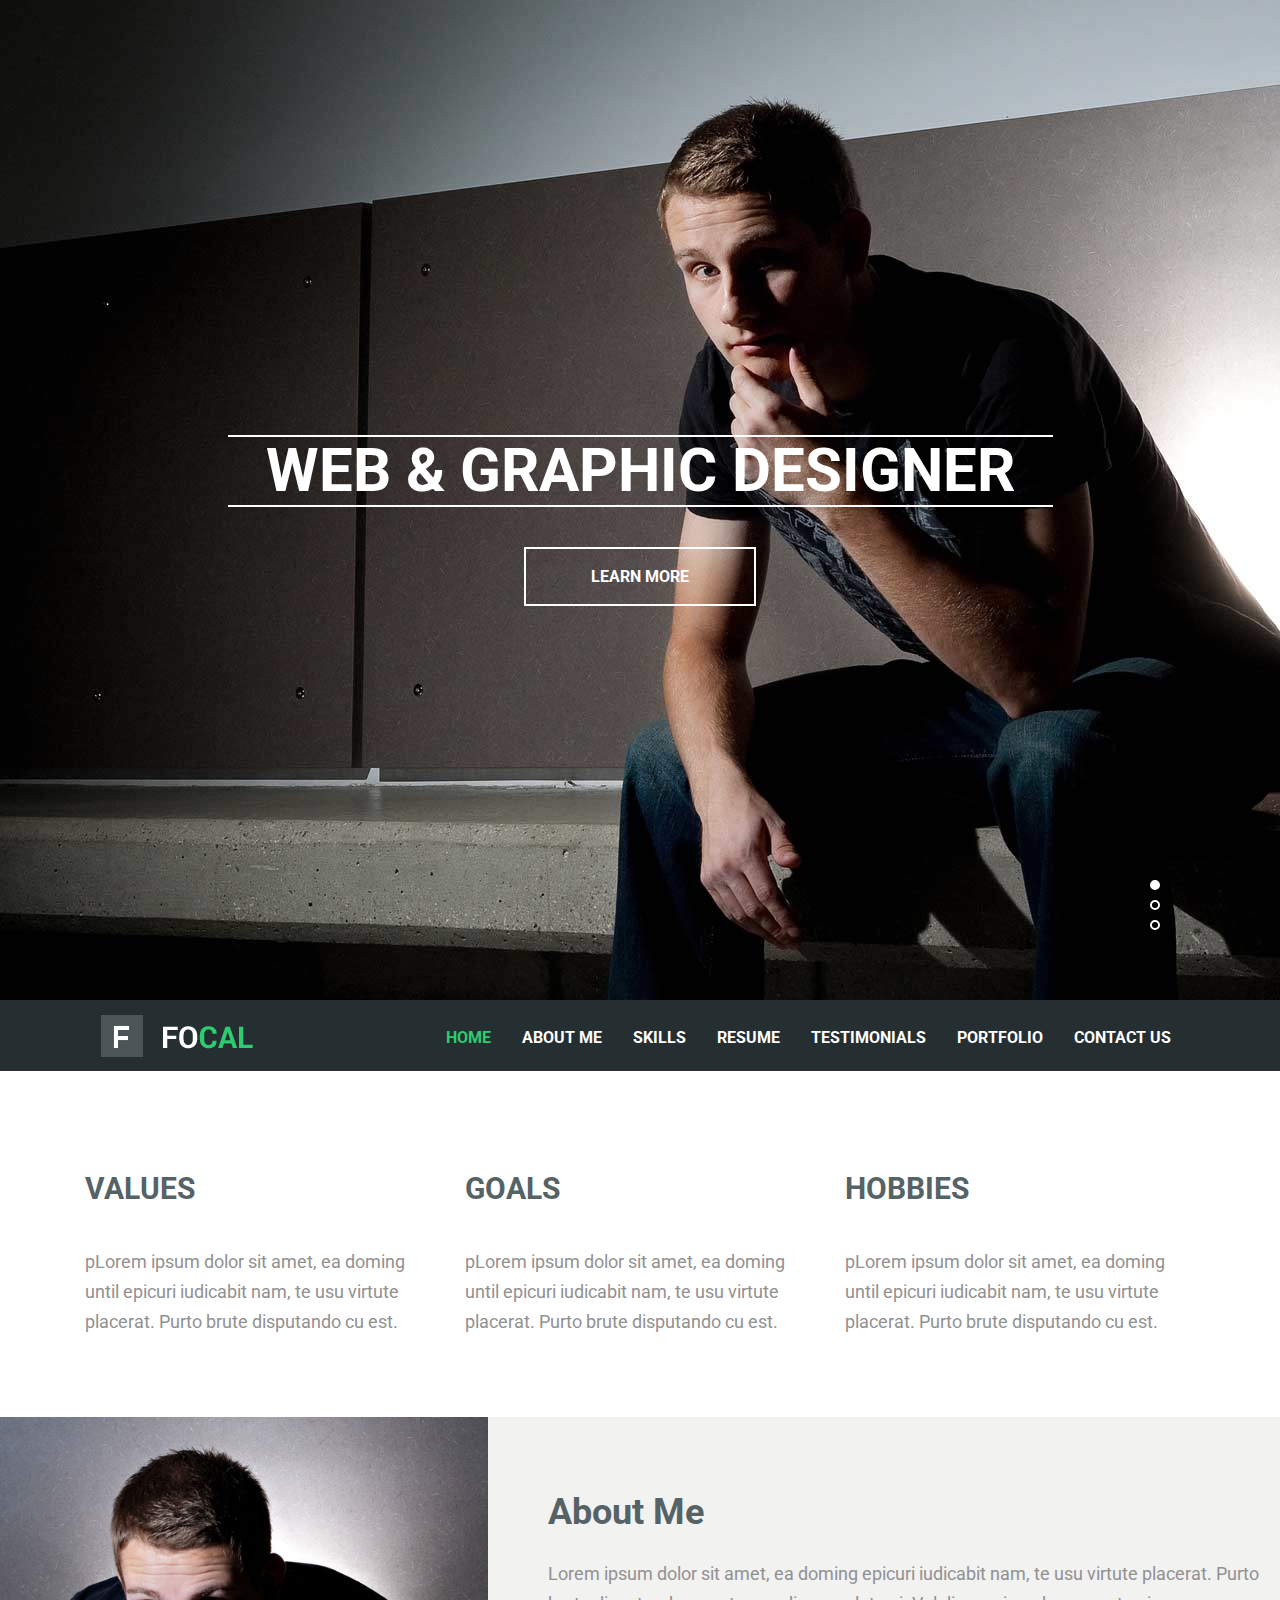
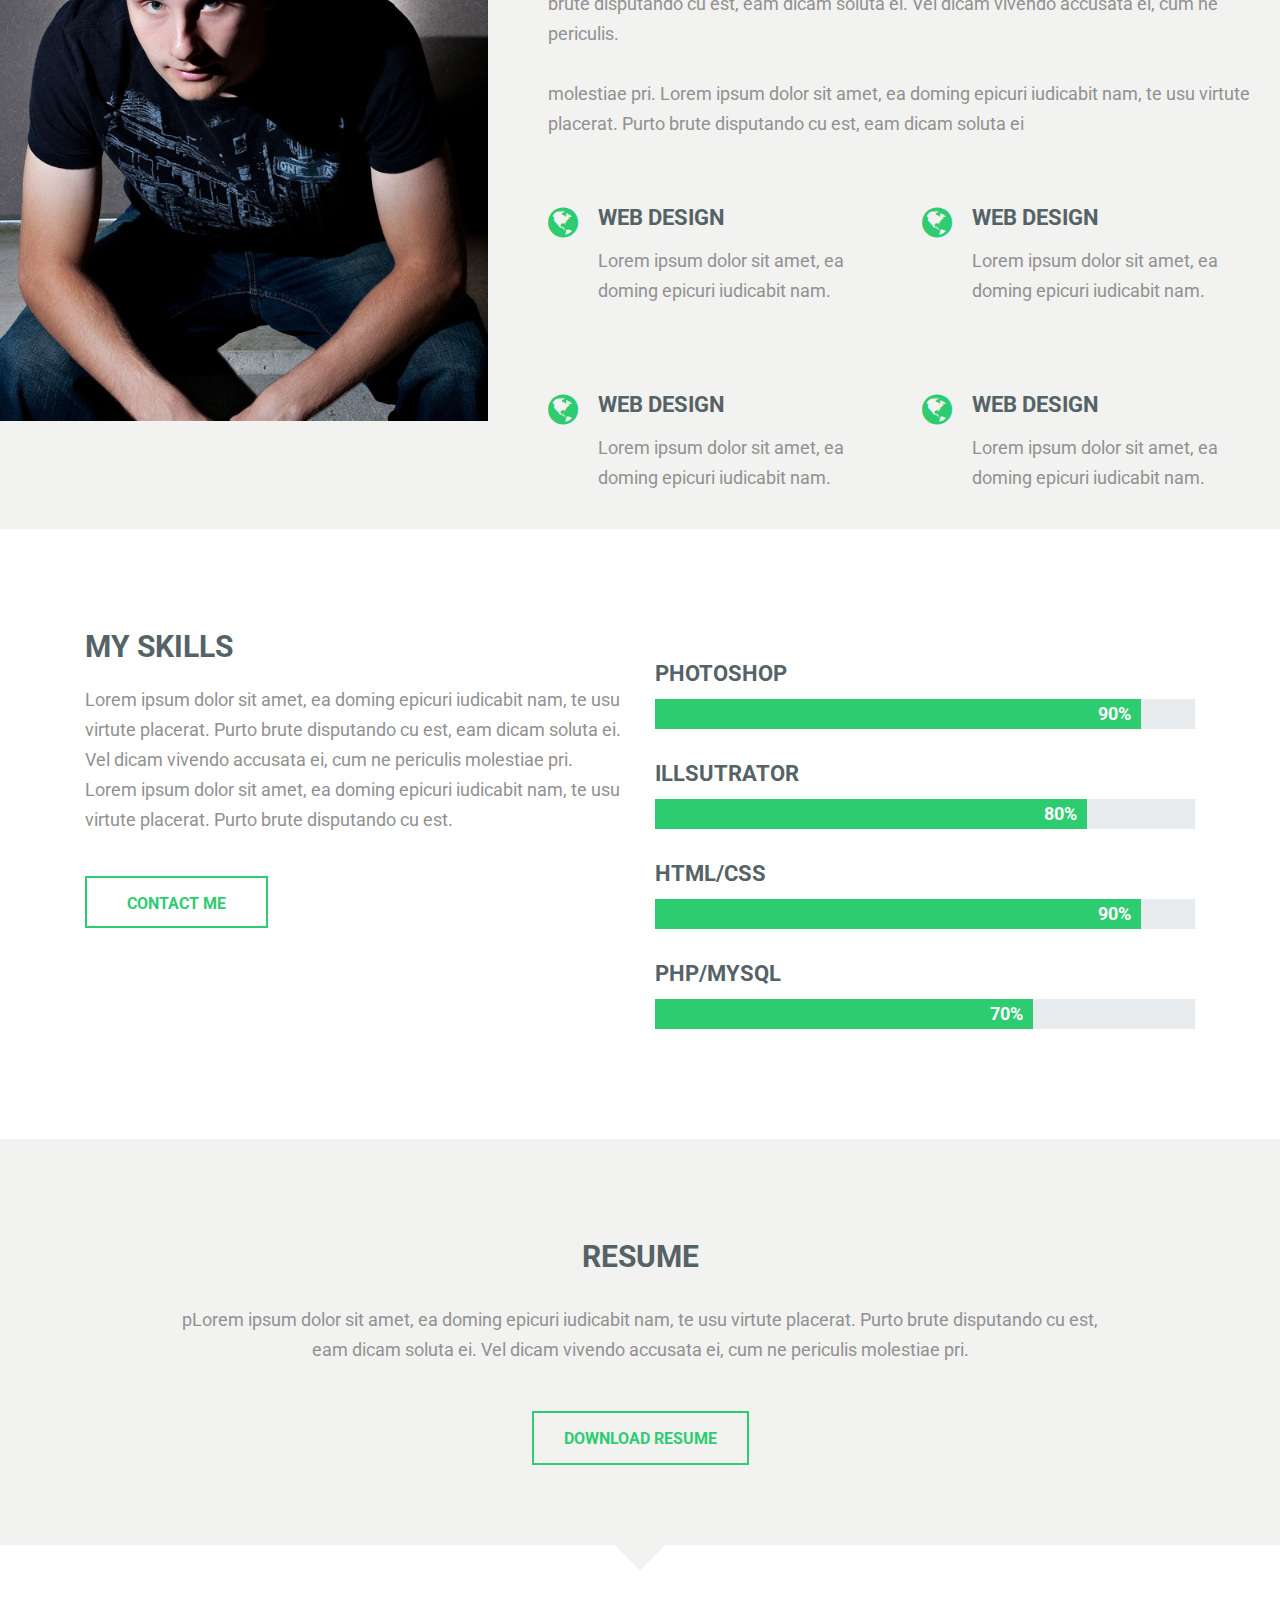
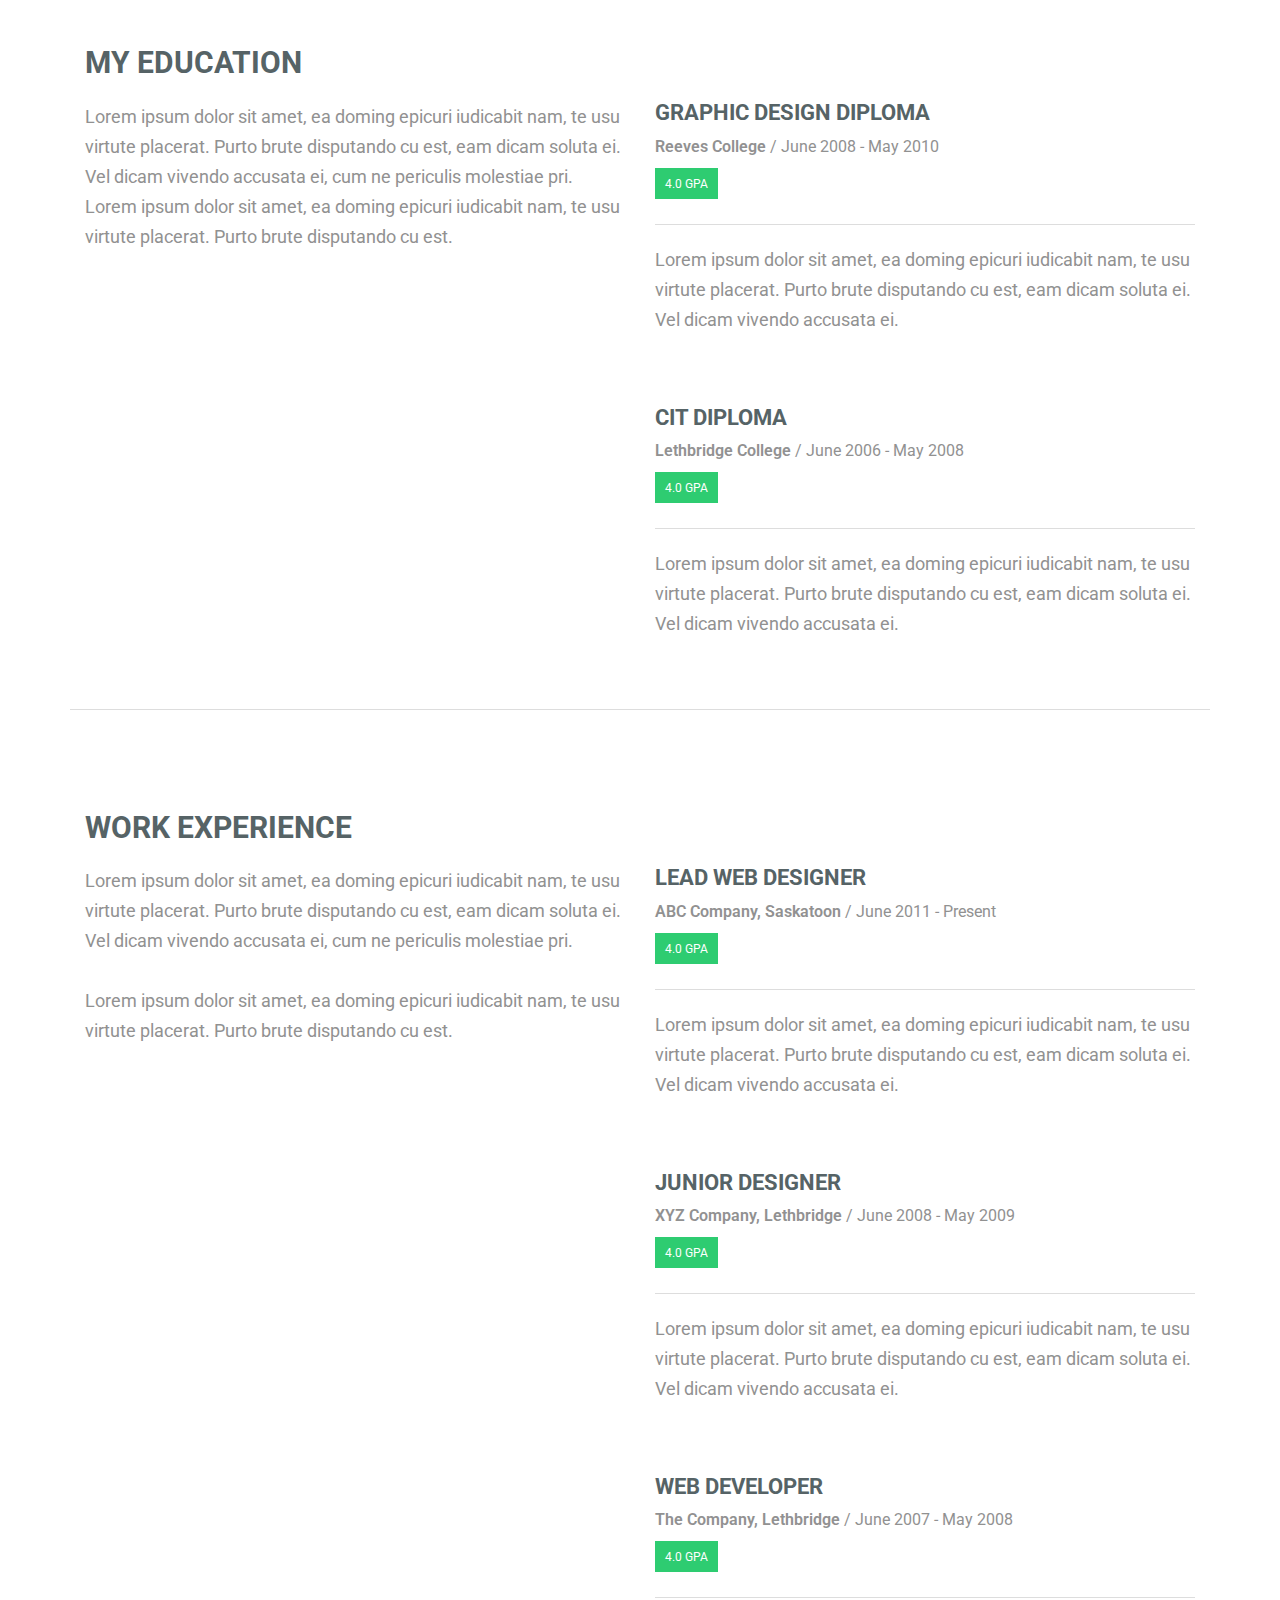
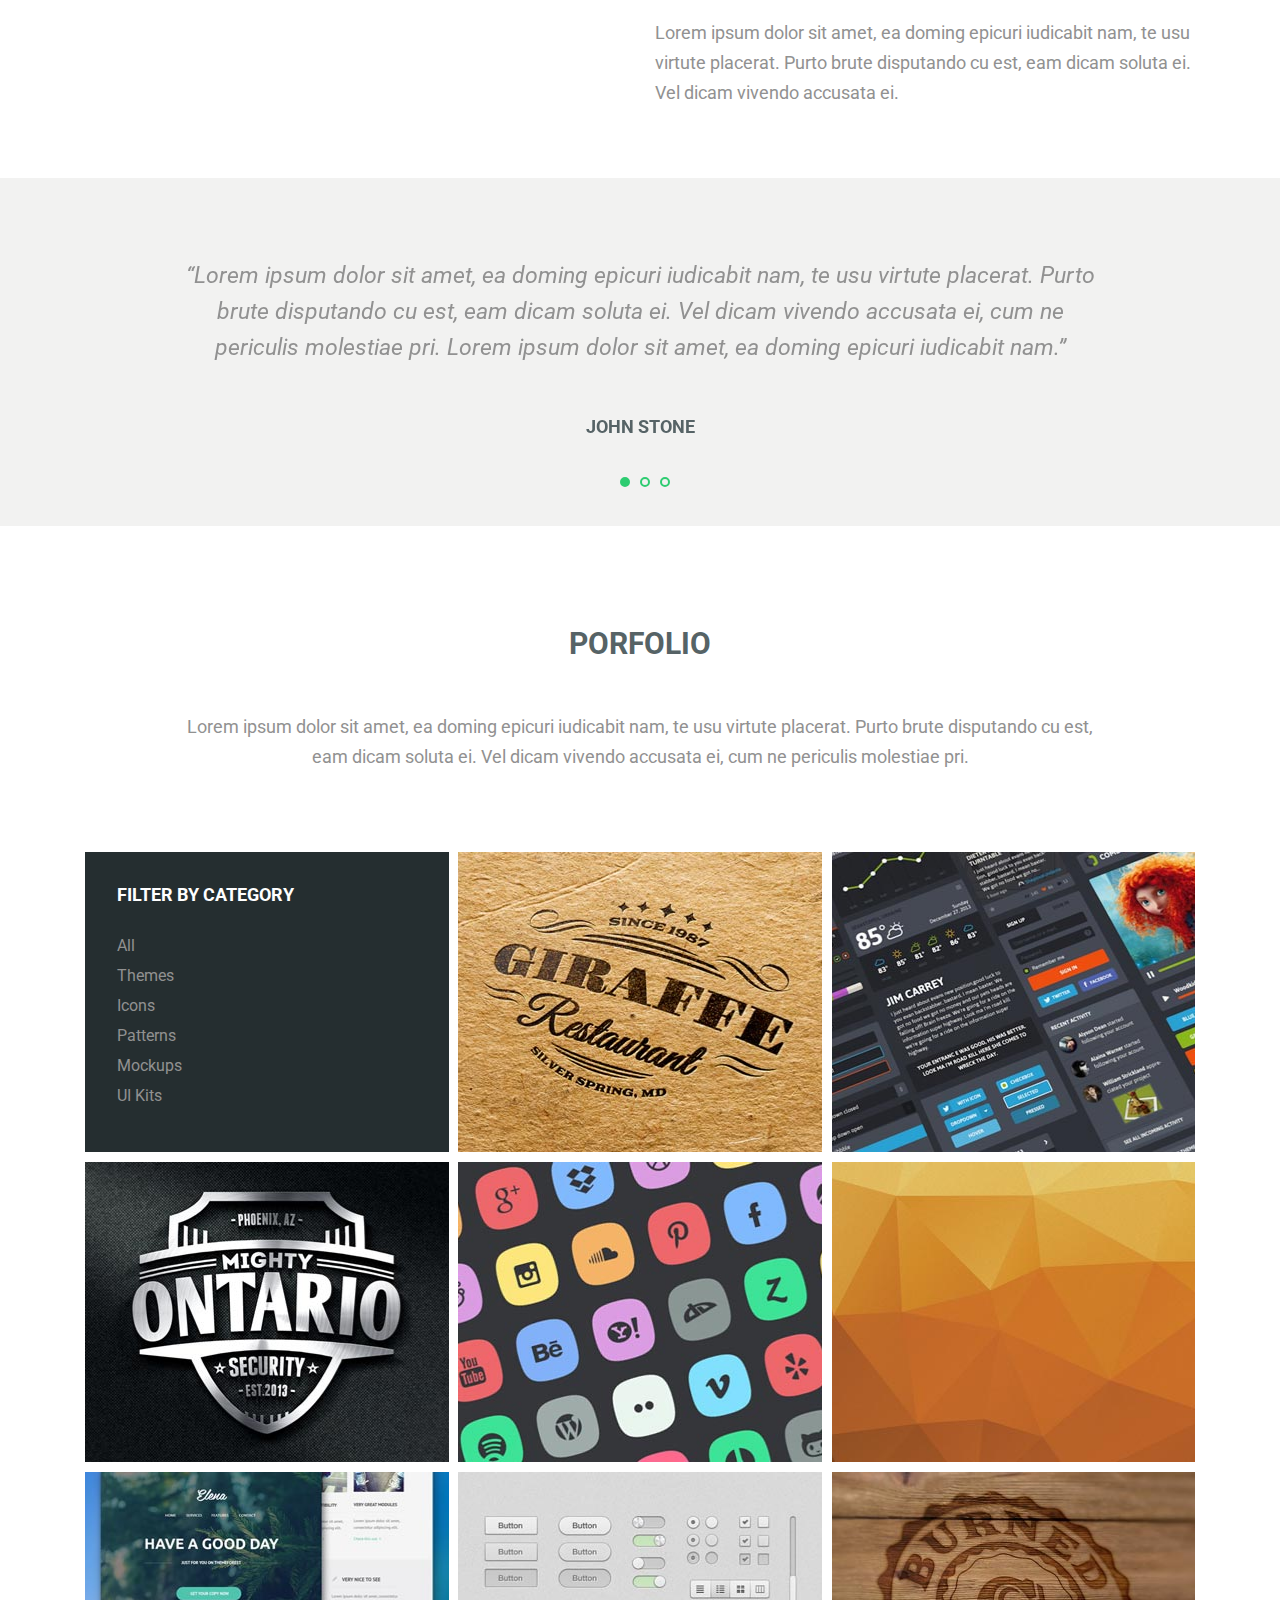
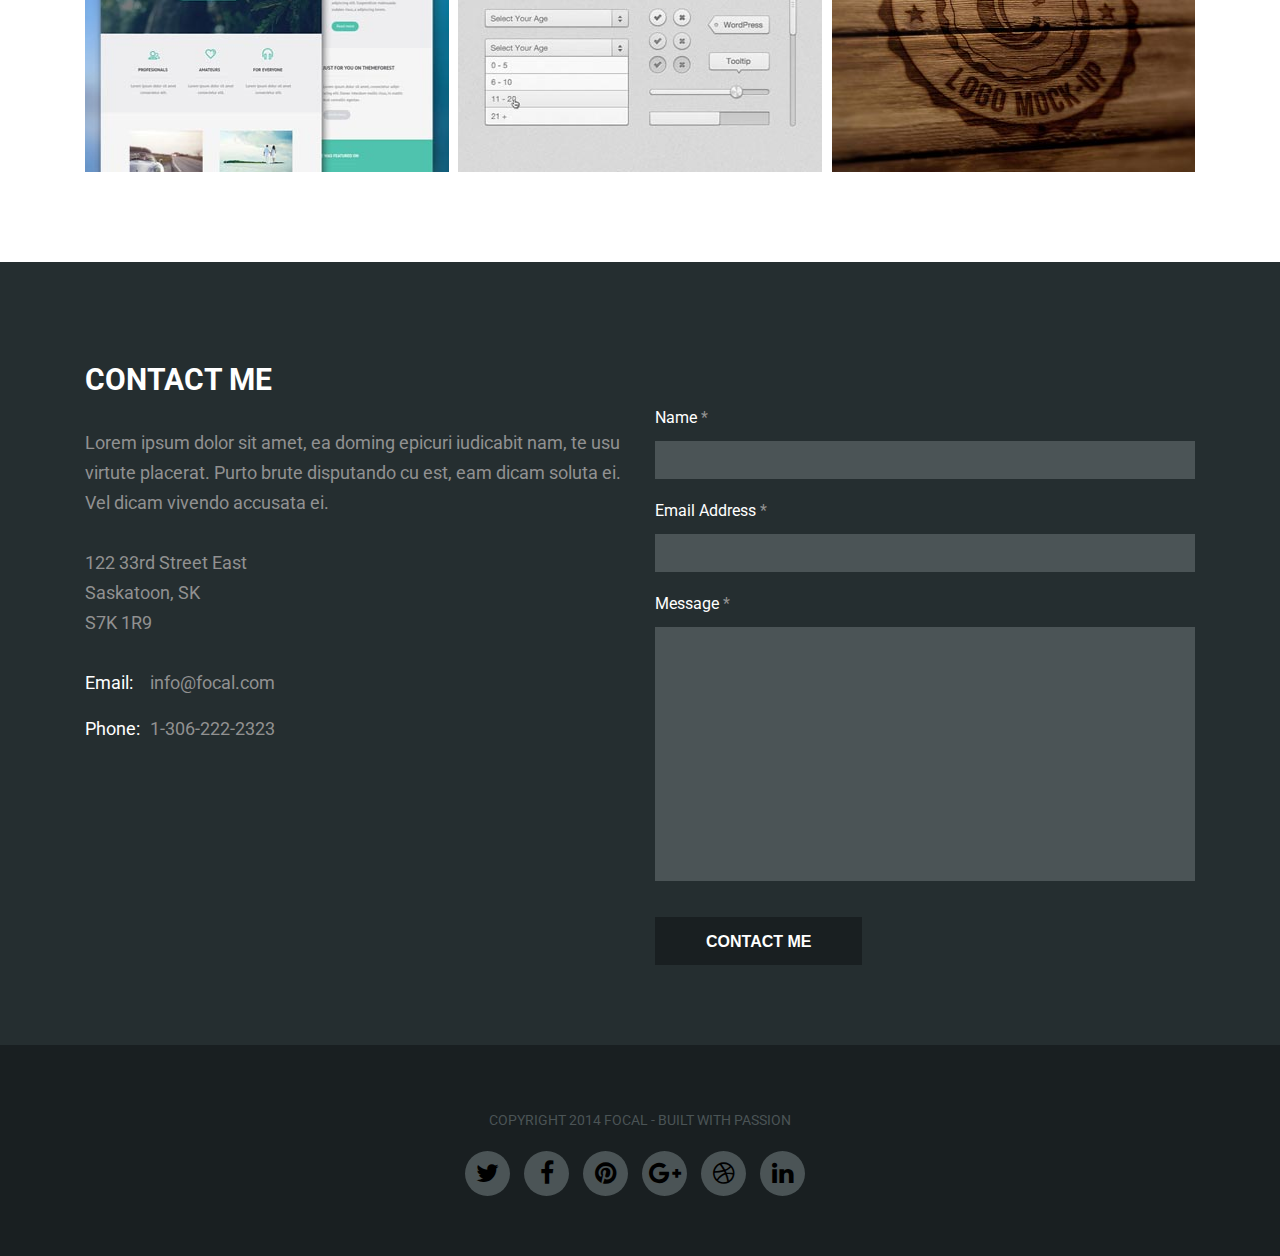
<file: SSJ_HOMEPAGE/templates/index.html>
<!DOCTYPE html>
<html lang="ko">

<head>
	<meta charset="UTF-8">
	<meta name="viewport" content="width=device-width, initial-scale=1.0">
	<meta http-equiv="X-UA-Compatible" content="ie=edge">
	<title>Focal - Resume</title>
	<link rel="stylesheet" href="./assets/css/font-awesome.min.css">
	<link rel="stylesheet" href="./assets/css/animate.css">
	<link rel="stylesheet" href="./assets/css/jquery.mCustomScrollbar.css">
	<link rel="stylesheet" href="./assets/css/owl.carousel.min.css">
	<link rel="stylesheet" href="./assets/css/bootstrap.min.css">
	<link rel="stylesheet" href="./assets/css/normalize.css">
	<link rel="stylesheet" href="./style.css">
	<link rel="stylesheet" href="./assets/css/responsive.css">

	<script src="./assets/js/jquery-1.12.4.min.js"></script>
</head>

<body data-spy="scroll" data-target=".navbar" data-offset="50">


	<!--Start Hero Area-->
	<div id="home" class="hero-area">
		<div class="owl-carousel hero-area-slider">
			<div class="hero-bg bg-1">
				<div class="d-table hero-area-wrapper">
					<div class="d-table-cell hero-area-inner">
						<div class="container">
							<div class="row justify-content-center">
								<div class="col-lg-9">
									<h1>Web &amp; Graphic Designer</h1>
									<a href="#" class="btn hero-btn">learn more</a>
								</div>
							</div>
						</div>
					</div>
				</div>
			</div>
			<div class="hero-bg bg-1">
				<div class="d-table hero-area-wrapper">
					<div class="d-table-cell hero-area-inner">
						<div class="container">
							<div class="row justify-content-center">
								<div class="col-lg-9">
									<h1>Web Developer</h1>
									<a href="#" class="btn hero-btn">learn more</a>
								</div>
							</div>
						</div>
					</div>
				</div>
			</div>
			<div class="hero-bg bg-1">
				<div class="d-table hero-area-wrapper">
					<div class="d-table-cell hero-area-inner">
						<div class="container">
							<div class="row justify-content-center">
								<div class="col-lg-9">
									<h1>PSD Designer</h1>
									<a href="#" class="btn hero-btn">learn more</a>
								</div>
							</div>
						</div>
					</div>
				</div>
			</div>
		</div>
	</div>
	<!--End Hero Area-->


	<!--Start Main Menu Logo-->
	<div class="menubar-area">
		<div class="container">
			<nav class="navbar navbar-expand-lg">
				<a class="navbar-brand" href="#"><img src="./assets/img/logo.png" alt="" class="logo"></a>
				<button class="navbar-toggler" type="button" data-toggle="collapse" data-target="#navbarSupportedContent" aria-controls="navbarSupportedContent" aria-expanded="false" aria-label="Toggle navigation">
					<span class="navbar-toggler-icon"></span>
				</button>

				<div class="collapse navbar-collapse" id="navbarSupportedContent">
					<ul class="navbar-nav ml-auto">
						<li class="nav-item">
							<a class="scrl-down nav-link" href="#home">Home <span class="sr-only">(current)</span></a>
						</li>
						<li class="nav-item">
							<a class="scrl-down nav-link" href="#about">About me</a>
						</li>
						<li class="nav-item">
							<a class="scrl-down nav-link" href="#skill">Skills</a>
						</li>
						<li class="nav-item">
							<a class="scrl-down nav-link" href="#resume">resume</a>
						</li>
						<li class="nav-item">
							<a class="scrl-down nav-link" href="#testimonial">testimonials</a>
						</li>
						<li class="nav-item">
							<a class="scrl-down nav-link" href="#portfolio">portfolio</a>
						</li>
						<li class="nav-item">
							<a class="scrl-down nav-link" href="#contact">Contact us</a>
						</li>
					</ul>
				</div>
			</nav>
		</div>
	</div>
	<!--End Main Menu Logo-->


	<!--Start Tartget-->
	<div class="target-area">
		<div class="container">
			<div class="row">
				<div class="col-lg-4">
					<div class="single-target-box">
						<h1>Values</h1>
						pLorem ipsum dolor sit amet, ea doming until epicuri iudicabit nam, te usu virtute placerat. Purto brute disputando cu est. </div>
				</div>
				<div class="col-lg-4">
					<div class="single-target-box">
						<h1>goals</h1>
						pLorem ipsum dolor sit amet, ea doming until epicuri iudicabit nam, te usu virtute placerat. Purto brute disputando cu est. </div>
				</div>
				<div class="col-lg-4">
					<div class="single-target-box">
						<h1>hobbies</h1>
						pLorem ipsum dolor sit amet, ea doming until epicuri iudicabit nam, te usu virtute placerat. Purto brute disputando cu est. </div>
				</div>
			</div>
			<!--End of row-->
		</div>
		<!--End of container-->
	</div>
	<!--End of Target area-->


	<!--Start About Area-->
	<div id="about" class="about-area">
		<div class="container-fluid">
			<div class="row">
				<div class="col-lg-5 no-padding">
					<div class="about-img">
						<img src="./assets/img/about-bg.jpg" alt="" class="img-fluid">
					</div>
				</div>
				<div class="col-lg-7">
					<div class="row">
						<div class="col-lg-12">
							<div class="about-title">
								<h1>About Me</h1>
								<p>Lorem ipsum dolor sit amet, ea doming epicuri iudicabit nam, te usu virtute placerat. Purto brute disputando cu est, eam dicam soluta ei. Vel dicam vivendo accusata ei, cum ne periculis.
									</br>
									</br>
									molestiae pri. Lorem ipsum dolor sit amet, ea doming epicuri iudicabit nam, te usu virtute placerat. Purto brute disputando cu est, eam dicam soluta ei
								</p>
							</div>
						</div>
					</div>
					<div class="row">
						<div class="col-lg-6 col-md-6">
							<div class="single-about-box">
								<i class="fa fa-globe"></i>
								<h2>Web Design</h2>
								<p>Lorem ipsum dolor sit amet, ea doming epicuri iudicabit nam.</p>
							</div>
						</div>
						<div class="col-lg-6 col-md-6">
							<div class="single-about-box">
								<i class="fa fa-globe"></i>
								<h2>Web Design</h2>
								<p>Lorem ipsum dolor sit amet, ea doming epicuri iudicabit nam.</p>
							</div>
						</div>
						<div class="col-lg-6 col-md-6">
							<div class="single-about-box">
								<i class="fa fa-globe"></i>
								<h2>Web Design</h2>
								<p>Lorem ipsum dolor sit amet, ea doming epicuri iudicabit nam.</p>
							</div>
						</div>
						<div class="col-lg-6 col-md-6">
							<div class="single-about-box">
								<i class="fa fa-globe"></i>
								<h2>Web Design</h2>
								<p>Lorem ipsum dolor sit amet, ea doming epicuri iudicabit nam.</p>
							</div>
						</div>
					</div>
				</div>
				<!--End of col lg 7-->
			</div>
			<!--End of row-->
		</div>
		<!--End of container Fluid-->
	</div>
	<!--End of About Area-->


	<!--Start Skill-->
	<div id="skill" class="skill-area">
		<div class="container">
			<div class="row">
				<div class="col-lg-6">
					<div class="skillbar">
						<h1>My Skills</h1>
						<p>Lorem ipsum dolor sit amet, ea doming epicuri iudicabit nam, te usu virtute placerat. Purto brute disputando cu est, eam dicam soluta ei. Vel dicam vivendo accusata ei, cum ne periculis molestiae pri. </br> Lorem ipsum dolor sit amet, ea doming epicuri iudicabit nam, te usu virtute placerat. Purto brute disputando cu est.</p>
						<a href="#" class="btn skill-btn">contact me</a>
					</div>
				</div>
				<div class="col-lg-6">
					<div class="skill-progress">
						<p>photoshop</p>
						<div class="progress">
							<div class="progress-bar" role="progressbar" style="width: 90%" aria-valuenow="90" aria-valuemin="0" aria-valuemax="100">
								<p>90%</p>
							</div>
						</div>
						<p>illsutrator</p>
						<div class="progress">
							<div class="progress-bar" role="progressbar" style="width: 80%" aria-valuenow="80" aria-valuemin="0" aria-valuemax="100">
								<p>80%</p>
							</div>
						</div>
						<p>html/css</p>
						<div class="progress">
							<div class="progress-bar" role="progressbar" style="width: 90%" aria-valuenow="90" aria-valuemin="0" aria-valuemax="100">
								<p>90%</p>
							</div>
						</div>
						<p>php/mysql</p>
						<div class="progress">
							<div class="progress-bar" role="progressbar" style="width: 70%" aria-valuenow="70" aria-valuemin="0" aria-valuemax="100">
								<p>70%</p>
							</div>
						</div>
					</div>
				</div>
				<!--End of col lg 6-->
			</div>
			<!--End of row-->
		</div>
		<!--End of container-->
	</div>
	<!--End of skill area-->


	<!--Strat Resume-->
	<div id="resume" class="resume-area">
		<div class="container">
			<div class="row justify-content-center">
				<div class="col-lg-10 text-center">
					<h1>Resume</h1>
					<p>pLorem ipsum dolor sit amet, ea doming epicuri iudicabit nam, te usu virtute placerat. Purto brute disputando cu est, eam dicam soluta ei. Vel dicam vivendo accusata ei, cum ne periculis molestiae pri.</p>
					<a href="#" class="btn cmn-btn resume-btn">Download Resume</a>
				</div>
			</div>
		</div>
	</div>
	<div class="resume-education">
		<div class="container bottom-border">
			<div class="row">
				<div class="col-lg-6">
					<div class="edu">
						<h1>My Education</h1>
						<p>Lorem ipsum dolor sit amet, ea doming epicuri iudicabit nam, te usu virtute placerat. Purto brute disputando cu est, eam dicam soluta ei. Vel dicam vivendo accusata ei, cum ne periculis molestiae pri.<br/> Lorem ipsum dolor sit amet, ea doming epicuri iudicabit nam, te usu virtute placerat. Purto brute disputando cu est.</p>
					</div>
				</div>
				<div class="col-lg-6">
					<div class="edu-detail-box">
						<div class="single-edu">
							<h3>Graphic Design Diploma</h3>
							<p class="edu-date"><span>Reeves College</span> / June 2008 - May 2010</p>
							<span class="gpa">4.0 gpa</span>
							<p class="edu-summury">Lorem ipsum dolor sit amet, ea doming epicuri iudicabit nam, te usu virtute placerat. Purto brute disputando cu est, eam dicam soluta ei. Vel dicam vivendo accusata ei.</p>
						</div>
						<div class="single-edu">
							<h3>CIT Diploma</h3>
							<p class="edu-date"><span>Lethbridge College</span> / June 2006 - May 2008</p>
							<span class="gpa">4.0 gpa</span>
							<p class="edu-summury">Lorem ipsum dolor sit amet, ea doming epicuri iudicabit nam, te usu virtute placerat. Purto brute disputando cu est, eam dicam soluta ei. Vel dicam vivendo accusata ei.</p>
						</div>
					</div>
				</div>
			</div>
		</div>
	</div>
	<div class="resume-education work-exp">
		<div class="container">
			<div class="row">
				<div class="col-lg-6">
					<div class="edu">
						<h1>Work Experience</h1>
						<p>Lorem ipsum dolor sit amet, ea doming epicuri iudicabit nam, te usu virtute placerat. Purto brute disputando cu est, eam dicam soluta ei. Vel dicam vivendo accusata ei, cum ne periculis molestiae pri.<br/><br/> Lorem ipsum dolor sit amet, ea doming epicuri iudicabit nam, te usu virtute placerat. Purto brute disputando cu est.</p>
					</div>
				</div>
				<div class="col-lg-6">
					<div class="edu-detail-box">
						<div class="single-edu">
							<h3>Lead WEb Designer</h3>
							<p class="edu-date"><span>ABC Company, Saskatoon</span> / June 2011 - Present</p>
							<span class="gpa">4.0 gpa</span>
							<p class="edu-summury">Lorem ipsum dolor sit amet, ea doming epicuri iudicabit nam, te usu virtute placerat. Purto brute disputando cu est, eam dicam soluta ei. Vel dicam vivendo accusata ei.</p>
						</div>
						<div class="single-edu">
							<h3>Junior Designer</h3>
							<p class="edu-date"><span>XYZ Company, Lethbridge</span> / June 2008 - May 2009</p>
							<span class="gpa">4.0 gpa</span>
							<p class="edu-summury">Lorem ipsum dolor sit amet, ea doming epicuri iudicabit nam, te usu virtute placerat. Purto brute disputando cu est, eam dicam soluta ei. Vel dicam vivendo accusata ei.</p>
						</div>
						<div class="single-edu">
							<h3>Web Developer</h3>
							<p class="edu-date"><span>The Company, Lethbridge</span> / June 2007 - May 2008</p>
							<span class="gpa">4.0 gpa</span>
							<p class="edu-summury">Lorem ipsum dolor sit amet, ea doming epicuri iudicabit nam, te usu virtute placerat. Purto brute disputando cu est, eam dicam soluta ei. Vel dicam vivendo accusata ei.</p>
						</div>
					</div>
				</div>
			</div>
		</div>
	</div>
	<!--End of Resume-->


	<!--Start Testimonial-->
	<div id="testimonial" class="testimonial-area">
		<div class="owl-carousel testimonial-slider">
			<div class="container">
				<div class="row justify-content-center">
					<div class="col-lg-10 text-center">
						<p>“Lorem ipsum dolor sit amet, ea doming epicuri iudicabit nam, te usu virtute placerat. Purto brute disputando cu est, eam dicam soluta ei. Vel dicam vivendo accusata ei, cum ne periculis molestiae pri. Lorem ipsum dolor sit amet, ea doming epicuri iudicabit nam.”</p>
						<h4>John Stone</h4>
					</div>
				</div>
			</div>
			<div class="container">
				<div class="row justify-content-center">
					<div class="col-lg-10 text-center">
						<p>“Lorem ipsum dolor sit amet, ea doming epicuri iudicabit nam, te usu virtute placerat. Purto brute disputando cu est, eam dicam soluta ei. Vel dicam vivendo accusata ei, cum ne periculis molestiae pri. Lorem ipsum dolor sit amet, ea doming epicuri iudicabit nam.”</p>
						<h4>John Stone</h4>
					</div>
				</div>
			</div>
			<div class="container">
				<div class="row justify-content-center">
					<div class="col-lg-10 text-center">
						<p>“Lorem ipsum dolor sit amet, ea doming epicuri iudicabit nam, te usu virtute placerat. Purto brute disputando cu est, eam dicam soluta ei. Vel dicam vivendo accusata ei, cum ne periculis molestiae pri. Lorem ipsum dolor sit amet, ea doming epicuri iudicabit nam.”</p>
						<h4>John Stone</h4>
					</div>
				</div>
			</div>
		</div>
	</div>
	<!--End of testimonial-->


	<!--Start Portfolio-->
	<div id="portfolio" class="portfolio-area">
		<div class="container">
			<div class="row justify-content-center">
				<div class="col-lg-10 text-center">
					<div class="protfolio-title">
						<h1>porfolio</h1>
						<p>Lorem ipsum dolor sit amet, ea doming epicuri iudicabit nam, te usu virtute placerat. Purto brute disputando cu est, eam dicam soluta ei. Vel dicam vivendo accusata ei, cum ne periculis molestiae pri. </p>
					</div>
				</div>
			</div>
			<div class="portfolio-container">
				<div class="portfolio-content portfolio-filter theme icon patterns mockup ui">
					<div class="portfolio-menu">
						<h3>Filter By Category</h3>
						<ul>
							<li data-filter="*">All</li>
							<li data-filter=".theme">Themes</li>
							<li data-filter=".icon">Icons</li>
							<li data-filter=".patterns">Patterns</li>
							<li data-filter=".mockup">Mockups</li>
							<li data-filter=".ui">UI Kits</li>
						</ul>
					</div>
				</div>
				<div class="portfolio-content portfolio-items theme icon">
					<div class="portfolio-bg-items">
						<div class="portfolio-bg protfolio-bg-1">
							<a href="#"><i class="fa fa-search"></i></a>
						</div>
					</div>
				</div>
				<div class="portfolio-content portfolio-items icon mockup">
					<div class="portfolio-bg-items">
						<div class="portfolio-bg protfolio-bg-2">
							<a href="#"><i class="fa fa-search"></i></a>
						</div>
					</div>
				</div>
				<div class="portfolio-content portfolio-items mockup icon">
					<div class="portfolio-bg-items">
						<div class="portfolio-bg protfolio-bg-3">
							<a href="#"><i class="fa fa-search"></i></a>
						</div>
					</div>
				</div>
				<div class="portfolio-content portfolio-items ui mockup">
					<div class="portfolio-bg-items">
						<div class="portfolio-bg protfolio-bg-4">
							<a href="#"><i class="fa fa-search"></i></a>
						</div>
					</div>
				</div>
				<div class="portfolio-content portfolio-items patterns icon">
					<div class="portfolio-bg-items">
						<div class="portfolio-bg protfolio-bg-5">
							<a href="#"><i class="fa fa-search"></i></a>
						</div>
					</div>
				</div>
				<div class="portfolio-content portfolio-items theme patterns">
					<div class="portfolio-bg-items">
						<div class="portfolio-bg protfolio-bg-6">
							<a href="#"><i class="fa fa-search"></i></a>
						</div>
					</div>
				</div>
				<div class="portfolio-content portfolio-items icon patterns">
					<div class="portfolio-bg-items">
						<div class="portfolio-bg protfolio-bg-7">
							<a href="#"><i class="fa fa-search"></i></a>
						</div>
					</div>
				</div>
				<div class="portfolio-content portfolio-items patterns icon">
					<div class="portfolio-bg-items">
						<div class="portfolio-bg protfolio-bg-8">
							<a href="#"><i class="fa fa-search"></i></a>
						</div>
					</div>
				</div>
			</div>
		</div>
	</div>
	<!--End of portfolio-->



	<!--Start Contact-->
	<div id="contact" class="contact-area">
		<div class="container">
			<div class="row">
				<div class="col-lg-6">
					<div class="contact-left">
						<div class="contact-details">
							<h1>Contact Me</h1>
							<p>Lorem ipsum dolor sit amet, ea doming epicuri iudicabit nam, te usu virtute placerat. Purto brute disputando cu est, eam dicam soluta ei. Vel dicam vivendo accusata ei.</p>
						</div>

						<div class="contact-address">
							<p>122 33rd Street East<br/> Saskatoon, SK<br/> S7K 1R9</p>
						</div>

						<div class="contact-mail">
							<p><span>Email:</span>info@focal.com</p>
							<p><span>Phone:</span>1-306-222-2323</p>
						</div>
					</div>
				</div>
				<div class="col-lg-6">
					<div class="contact-form">
						<form action="#">
							<div class="form-group">
								<label for="name">Name <span>*</span></label>
								<input type="name" class="form-control" id="name">
							</div>
							<div class="form-group">
								<label for="email">Email Address <span>*</span></label>
								<input type="email" class="form-control" id="email">
							</div>
							<div class="form-group">
								<label for="message">Message <span>*</span></label>
								<textarea class="form-control" id="message" rows="10"></textarea>
							</div>
							<button type="submit" class="btn submit-btn">Contact me</button>
						</form>
					</div>
				</div>
			</div>
		</div>
	</div>

	<div class="footer-area">
		<div class="container">
			<div class="row justify-content-center">
				<div class="col-lg-8 text-center">
					<p class="copyright">
						Copyright 2014 Focal - Built With Passion
					</p>
					<div class="footer-social-links">
						<a href="#"><i class="fa fa-twitter"></i></a>
						<a href="#"><i class="fa fa-facebook"></i></a>
						<a href="#"><i class="fa fa-pinterest"></i></a>
						<a href="#"><i class="fa fa-google-plus"></i></a>
						<a href="#"><i class="fa fa-dribbble"></i></a>
						<a href="#"><i class="fa fa-linkedin"></i></a>
					</div>
				</div>
			</div>
		</div>
	</div>



	<script src="./assets/js/popper.min.js"></script>
	<script src="./assets/js/bootstrap.min.js"></script>
	<script src="./assets/js/owl.carousel.min.js"></script>
	<script src="./assets/js/isotope.pkgd-3.0.4.min.js"></script>
	<script src="./assets/js/masonry.pkgd.min-4.2.0.js"></script>
	<!--	<script src="./assets/js/jquery.mCustomScrollbar.concat.min.js"></script>-->
	<script src="./assets/js/main.js"></script>
</body>

</html>
</file>
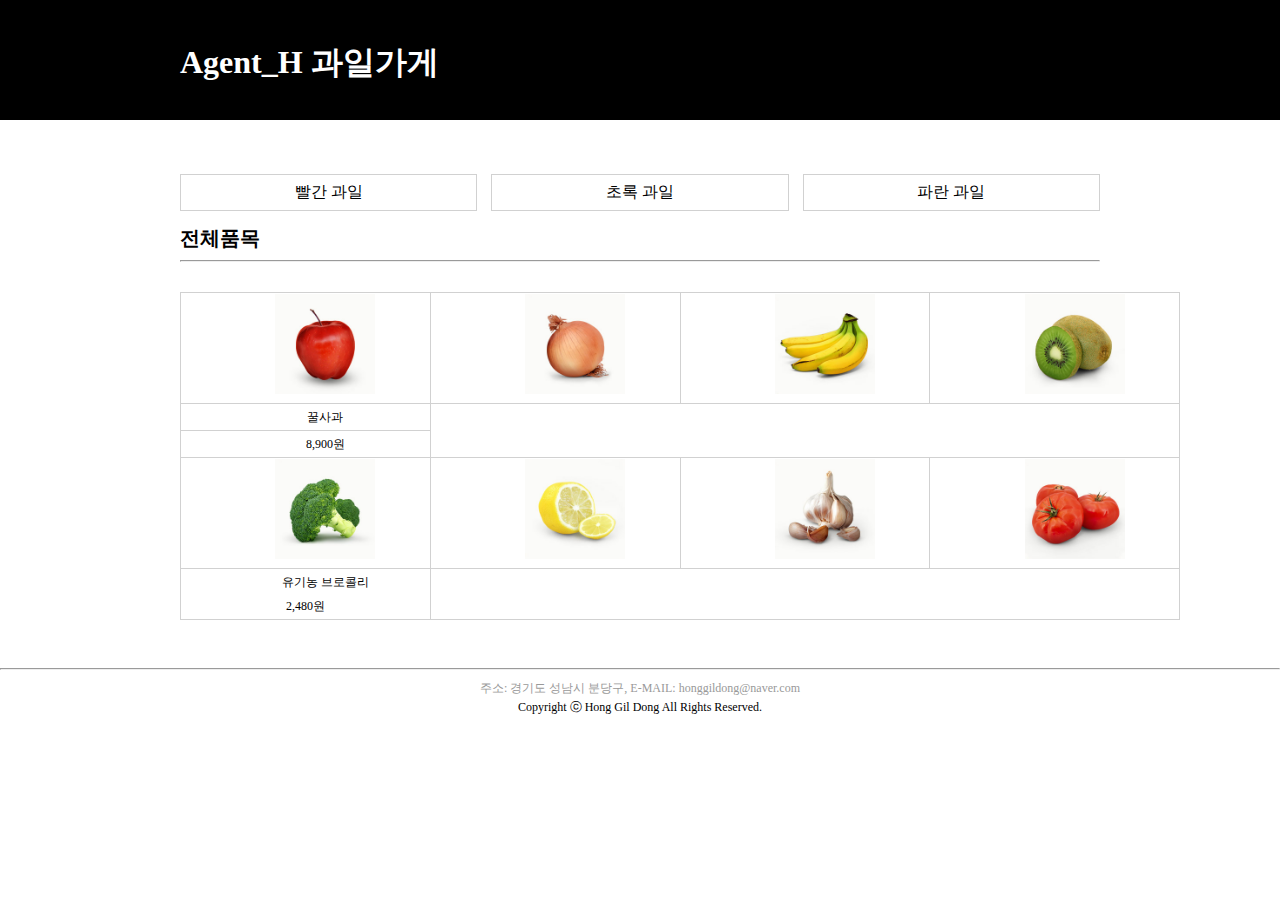
<file: miniproject/Agent_H.html>
<!DOCTYPE html>
  <html lang="ko">
  <head>
      <meta charset="UTF-8">
      <meta name="viewport" content="width=device-width, initial-scale=1.0 minimum-scale1.0 maximum-scale=3.0">
      <title>position</title>
      <link rel="stylesheet" type="text/css" href="style.css">
  </head>
  <body>
          <header>
            <table>
              <th class="tatle">
                <h1 >Agent_H 과일가게</h1>
              </th>
            </table>
          </header>
<div class="content">
          <nav>
            <table class="hr">
              <tr>
                <td class="w">빨간 과일</td>
                <td class="w">초록 과일</td>
                <td class="w">파란 과일</td>
              </tr>
            </table>
          </nav>
          <section class="margin">
            <a>전체품목</a>
            <hr>
            <table class="tfl">
              <tr>
                <td class="sw"><img src="image/thumbnail_apple.jpg" alt="" width="100" height="100"></td>
                <td class="sw"><img src="image/thumbnail_onion.jpg" alt="" width="100" height="100"></td>
                <td class="sw"><img src="image/thumbnail_banana.jpg" alt="" width="100" height="100"></td>
                <td class="sw"><img src="image/thumbnail_kiwi.jpg" alt="" width="100" height="100"></td>
              </tr>
              <tr>
                <td class="sw">꿀사과</td>
              </tr>
              <tr>
                <td class="sw">8,900원</td>
              </tr>
              <tr>
                <td class="sw"><img src="image/thumbnail_broccoli.jpg" alt="" width="100" height="100"></td>
                <td class="sw"><img src="image/thumbnail_lemon.jpg" alt="" width="100" height="100"></td>
                <td class="sw"><img src="image/thumbnail_garlic.jpg" alt="" width="100" height="100"></td>
                <td class="sw"><img src="image/thumbnail_tomato.jpg" alt="" width="100" height="100"></td>
              </tr>
              <tr>
                <td class="sw">유기농 브로콜리 <br> 2,480원</td>
              </tr>
            </table>
          </section>
</div>
          <footer class="f1">
            <hr>
            <f2>주소: 경기도 성남시 분당구, E-MAIL: honggildong@naver.com</f2><br>
            <f3>Copyright ⓒ Hong Gil Dong All Rights Reserved.</f3>
          </footer>
  </body>
  </html>
</file>
<file: SSJ_HOMEPAGE/templates/style.css>
@import url('https://fonts.googleapis.com/css?family=Roboto:100,100i,300,300i,400,400i,500,500i,700,700i,900,900i');
body {
	font-family: 'Roboto', sans-serif;
	font-size: 18px;
	line-height: 30px;
	color: #919191;
	position: relative;
}

html,
body {
	height: 100%;
}

a:focus,
input:focus,
textarea:focus,
button:focus {
	outline: 0 solid;
}

a:link a:active,
a:visited,
	{
	text-decoration: none !important;
}

a,
a:hover {
	text-decoration: none;
	color: inherit;
}

img {
	max-width: 100%;
	height: auto;
}

h1,
h2,
h3,
h4,
h5,
h6 {
	font-weight: 700;
	color: #566366;
}

.no-padding {
	padding-left: 0;
	padding-right: 0;
}

.no-margin {
	margin-left: 0;
	margin-right: 0;
}

.btn.focus,
.btn:focus {
	box-shadow: none;
}

/*CSS Start*/

/*Hero Area*/

.bg-1 {
	background-image: url(./assets/img/hero-bg.jpg)
}

.hero-bg {
	height: 1000px;
	background-size: cover;
	background-position: center;
	color: #fff;
}

.hero-area-wrapper {
	width: 100%;
	text-align: center;
	height: 100%;
}

.hero-area-inner {
	vertical-align: middle;
	height: 100%;
}

.hero-area-inner h1 {
	color: #fff;
	text-transform: uppercase;
	position: relative;
	font-size: 60px;
}

.hero-area-inner h1:before {
	position: absolute;
	top: 0;
	left: 0;
	width: 100%;
	height: 2px;
	content: "";
	background: #fff;
}

.hero-area-inner h1:after {
	position: absolute;
	background: #fff;
	content: "";
	width: 100%;
	height: 2px;
	bottom: 0;
	left: 0;
}

.btn.hero-btn {
	display: inline-block;
	border: 2px solid #fff;
	line-height: 55px;
	padding: 0px 65px;
	border-radius: 0;
	text-transform: uppercase;
	color: #fff;
	font-weight: 700;
}

.hero-btn:hover {
	background: #2ecc71;
	border-color: #2ecc71;
}

.hero-area-slider .owl-dots div {
	width: 10px;
	height: 10px;
	background: transparent;
	margin-bottom: 10px;
	transition: 0.3s;
	border-radius: 50%;
	border: 2px solid #fff;
}

.hero-area-slider .owl-dots {
	position: absolute;
	right: 120px;
	bottom: 60px;
}

.hero-area-slider .owl-dots div.active {
	background: #fff;
	border: 2px solid #fff;
}


/*Menu Logo*/

.menubar-area {
	background: #252e30;
}

.menubar-area .fixed-top {
	background: #252E30;
	border-bottom: 1px solid #4B5456;
}

.menubar-area a {
	color: #fff;
	font-weight: 700;
	font-size: 16px;
	text-transform: uppercase;
}

.menubar-area li a {
	padding: 10px;
	transition: 0.3s
}

.menubar-area li {
	padding-top: 5px;
	padding-left: 15px;
}

.navbar-nav li a.active {
	color: #2ecc71
}

li.nav-item a:hover {
	color: #2ecc71;
}

.menubar-area .navbar-toggler-icon {
	background-image: url("data:image/svg+xml;charset=utf8,%3Csvg viewBox='0 0 32 32' xmlns='http://www.w3.org/2000/svg'%3E%3Cpath stroke='rgba(46,204,113, 1)' stroke-width='3' stroke-linecap='round' stroke-miterlimit='10' d='M4 8h24M4 16h24M4 24h24'/%3E%3C/svg%3E");
}

/*Target Area*/

.single-target-box h1 {
	font-size: 30px;
	text-transform: uppercase;
	margin-bottom: 40px;
}

.target-area {
	padding: 80px 0;
}

/*About*/

.about-area {
	background: #f2f2f1;
}


.single-about-box i.fa {
	font-size: 35px;
	float: left;
	color: #2ecc71;
}

.single-about-box {
	overflow: hidden;
	margin-bottom: 20px;
	margin-top: 50px;
}

.single-about-box h2,
.single-about-box p {
	padding-left: 50px;
}


.single-about-box h2 {
	font-size: 22px;
	text-transform: uppercase;
	margin-bottom: 15px;
}

.about-img {
	margin-right: 45px;
}

.about-img img {
	height: 100%;
}

.about-title {
	padding-top: 50px;
}

/*Skill*/

.skillbar h1 {
	font-size: 30px;
	text-transform: uppercase;
}

a.skill-btn {
	border: 2px solid #2ecc71;
	border-radius: 0;
	text-transform: uppercase;
	padding: 14px 40px 10px;
	font-weight: 700;
	color: #2ecc71;
	margin-top: 25px;
	transition: 0.3s
}

a.skill-btn:hover {
	background: #2ecc71;
	color: #fff;
}

.skill-progress .progress {
	height: 30px;
	border-radius: 0;
	margin-bottom: 30px;
}

.skill-progress .progress p {
	margin: 0;
	font-size: 18px;
	display: block;
	width: 100%;
	text-align: right;
	padding-right: 10px;
	color: #fff;
}

.skill-progress .progress-bar {
	background-color: #2ecc71;
}

.skill-progress p {
	text-transform: uppercase;
	margin-bottom: 10px;
	color: #566366;
	font-weight: 700;
	font-size: 22px;
}

.skill-progress {
	padding-top: 50px;
}

.skill-area {
	padding: 80px 0;
}

/*Resume*/

.resume-area h1 {
	font-size: 30px;
	text-transform: uppercase;
	margin-bottom: 30px;
}

.cmn-btn {
	display: inline-block;
	border: 2px solid;
	border-radius: 0;
	padding: 14px 30px 12px;
	text-transform: uppercase;
	font-weight: 700;
}

.cmn-btn.resume-btn {
	color: #2ecc71;
	border-color: #2ecc71;
	margin-top: 30px;
	transition: 0.3s
}

.resume-btn:hover {
	background: #2ecc71;
	color: #fff;
}

.resume-area {
	background: #f2f2f1;
	padding: 80px 0;
	position: relative;
	z-index: 2;
}

.resume-area:after {
	position: absolute;
	left: 50%;
	bottom: -50px;
	content: "";
	border-width: 25px;
	border-color: #f2f2f1 transparent transparent transparent;
	z-index: 3;
	border-style: solid;
	transform: translateX(-50%);
}

.resume-education {
	padding: 80px 0;
}

.edu h1 {
	font-size: 30px;
	text-transform: uppercase;
}

.edu-detail-box {
	padding-top: 75px;
}

.single-edu h3 {
	font-size: 22px;
	text-transform: uppercase;
	margin-bottom: 5px;
}

.edu-date span {
	font-weight: 600;
}

.edu-date {
	font-size: 16px;
	margin-bottom: 5px;
}

span.gpa {
	background: #2ecc71;
	color: #fff;
	font-size: 12px;
	display: inline-block;
	padding: 1px 10px 0px;
	text-transform: uppercase;
	margin-bottom: 25px;
}

p.edu-summury {
	border-top: 1px solid #ddd;
	padding-top: 20px;
}

.single-edu {
	margin-bottom: 70px;
}

.bottom-border {
	border-bottom: 1px solid #ddd;
}

.resume-education.work-exp {
	padding: 0 0;
}


/*Testimonial*/

.testimonial-area {
	background: #f2f2f1;
	padding: 80px 0;
}

.testimonial-area p {
	font-style: italic;
	font-size: 23px;
	line-height: 36px;
	margin-bottom: 50px;
}

.testimonial-area h4 {
	font-size: 18px;
	text-transform: uppercase;
}

.testimonial-slider .owl-dots div {
	width: 10px;
	height: 10px;
	display: inline-block;
	margin-right: 10px;
	border-radius: 50%;
	border: 2px solid #2ecc71;
	transition: 0.3s;
}

.testimonial-slider .owl-dots {
	position: absolute;
	bottom: -50px;
	left: 50%;
	margin-left: -20px;
}

.testimonial-slider .owl-dots div.active {
	background: #2ecc71;
}

/*Portfolio area*/

.protfolio-bg-1 {
	background-image: url(./assets/img/portfolio-bg-1.jpg);
}

.protfolio-bg-2 {
	background-image: url(./assets/img/portfolio-bg-2.jpg);
}

.protfolio-bg-3 {
	background-image: url(./assets/img/portfolio-bg-3.jpg);
}

.protfolio-bg-4 {
	background-image: url(./assets/img/portfolio-bg-4.jpg);
}

.protfolio-bg-5 {
	background-image: url(./assets/img/portfolio-bg-5.jpg);
}

.protfolio-bg-6 {
	background-image: url(./assets/img/portfolio-bg-6.jpg);
}

.protfolio-bg-7 {
	background-image: url(./assets/img/portfolio-bg-7.jpg);
}

.protfolio-bg-8 {
	background-image: url(./assets/img/portfolio-bg-8.jpg);
}

.portfolio-container {
	overflow: hidden;
}

.portfolio-content {
	width: 32.76%;
	float: left;
	height: 300px;
	margin-bottom: 10px;
}

.portfolio-bg {
	height: 300px;
	background-size: cover;
	background-position: center;
	background-color: #ddd;
	transition: 0.3s ease-in-out;
	position: relative;
	z-index: 3;
}

.portfolio-items {
	height: 300px;
}

.portfolio-menu {
	background: #252e30;
	padding: 32px;
	height: 100%;
}

.portfolio-menu ul {
	list-style: none;
	padding: 0;
	margin: 0;
}

.portfolio-menu li a {
	display: block;
}

.portfolio-menu h3 {
	color: #fff;
	font-size: 18px;
	text-transform: uppercase;
	margin-bottom: 25px;
}

.portfolio-menu li {
	font-size: 16px;
	transition: 0.3s;
}

.portfolio-menu li:hover {
	color: #fff;
	cursor: pointer;
}

.portfolio-bg-items {
	overflow: hidden;
}

.portfolio-content:hover .portfolio-bg {
	transform: scale(1.3);
}

.portfolio-content:hover .portfolio-bg-items:after {
	left: 0;
}

.portfolio-bg i.fa {
	position: absolute;
	left: 50%;
	top: -10%;
	color: #fff;
	font-size: 30px;
	transform: translate(-50%, -50%);
	transition: all 0.6s;
}

.portfolio-bg:after {
	position: absolute;
	top: 0;
	left: -100%;
	width: 100%;
	height: 100%;
	background: #2ecc71;
	content: "";
	z-index: -1;
	opacity: 0.7;
	transition: all 0.5s ease-in-out;
}

.portfolio-content:hover .portfolio-bg:after {
	left: 0;
}

.portfolio-content:hover .portfolio-bg i.fa {
	top: 50%;
}

.protfolio-title h1 {
	font-size: 30px;
	text-transform: uppercase;
	margin-bottom: 50px;
}

.protfolio-title {
	margin-bottom: 80px;
}

.portfolio-area {
	padding: 80px 0;
}

/*Contact*/

.contact-area {
	background: #252e30;
	padding: 80px 0;
}

.contact-details h1 {
	color: #fff;
	font-size: 30px;
	text-transform: uppercase;
	margin-bottom: 30px;
}

.contact-details {
	margin-bottom: 30px;
}

.contact-address {
	margin-bottom: 30px;
}

.contact-mail p span {
	color: #fff;
	margin-right: 25px;
	width: 40px;
	display: inline-block;
}

.contact-mail p {}

.contact-form label {
	color: #fff;
	font-size: 16px;
}

.contact-form input,
.contact-form textarea {
	border-radius: 0;
	background: #4b5456;
	border: 1px solid #4b5456;
	box-shadow: none;
}

.contact-form .form-control:focus {
	background: #4b5456;
	border: 1px solid #4b5456;
	box-shadow: none;
}

.contact-form textarea {
	resize: none;
}

.btn.submit-btn {
	background: #191f21;
	color: #fff;
	text-transform: uppercase;
	font-weight: 700;
	border-radius: 0;
	padding: 12px 50px 10px;
	margin-top: 20px;
	transition: 0.3s
}

.submit-btn:hover {
	cursor: pointer;
	background: #2ecc71;
}

.contact-form {
	margin-top: 60px;
}

.contact-form label span {
	color: #919191;
}

.footer-area {
	background: #191f21;
	padding: 60px 0;
}

.copyright {
	color: #4b5456;
	text-transform: uppercase;
	font-size: 14px;
}

.footer-social-links a {
	display: inline-block;
	width: 45px;
	height: 45px;
	text-align: center;
	line-height: 45px;
	background: #4b5456;
	border-radius: 50%;
	font-size: 25px;
	margin-right: 10px;
}

.footer-social-links a i {
	color: #000;
	transition: 0.3s;
}

.footer-social-links a:hover i {
	color: #fff;
}

/*Scrollbar*/

.mCSB_inside > .mCSB_container {
	margin: 0
}

.mCSB_scrollTools .mCSB_draggerContainer {
	z-index: 3;
}

.mCS-dark.mCSB_scrollTools .mCSB_dragger:hover .mCSB_dragger_bar {
	background-color: #2ECC71;
}



.mCS-dark.mCSB_scrollTools .mCSB_dragger:active .mCSB_dragger_bar,
.mCS-dark.mCSB_scrollTools .mCSB_dragger.mCSB_dragger_onDrag .mCSB_dragger_bar,
.mCS-dark.mCSB_scrollTools .mCSB_dragger .mCSB_dragger_bar,
.mCS-dark.mCSB_scrollTools .mCSB_draggerRail {
	background-color: #2ECC71;
}
</file>
<file: SSJ_HOMEPAGE/templates/assets/css/responsive.css>
@media (max-width: 1199px) {
	.menubar-area a {
		font-size: 15px;
	}
	.portfolio-content {
		width: 49.5%;
	}
	.about-img img {
		min-height: 800px;
	}
}

@media (max-width: 992px) {
	.portfolio-content {
		width: 100%;
	}
	.about-img {
		margin-right: 0;
	}
	.about-img img {
		width: 100%;
	}
	.about-title {
		text-align: center
	}
	.single-about-box {
		text-align: center
	}
	.single-about-box h2,
	.single-about-box p {
		padding-left: 0
	}
	.single-about-box i.fa {
		float: none;
	}
	.skillbar {
		text-align: center;
	}
}

@media (max-width: 767px) {
	.hero-bg {
		height: 800px;
	}
	.hero-area-inner h1 {
		font-size: 35px;
	}
	.single-about-box {
		margin-top: 15px;
	}

	.footer-social-links a {
		margin-bottom: 10px;
	}

	.hero-area-slider .owl-dots {
		right: auto;
		left: 50%;
		transform: translate(-50%, -50%);
	}

	.hero-area-slider .owl-dots div {
		display: inline-block;
		margin-right: 10px;
	}
}

@media (max-width: 320px) {
	.navbar-toggler {
		padding-left: 0
	}
	.menubar-area li {
		padding-left: 0
	}
}
</file>
<file: miniproject/style.css>
body{
  margin: 0 auto;
}
header {
  background-color: #000;
  width: auto;
  height: 120px;
}
h1{
  color: #fff;
  text-indent: 40px;
  font-weight: bold;
}
table{
  margin: 0 auto;
}
.tfl{
  border-collapse: collapse;
  text-indent: 40px;
  border: 1px solid #d1d1d1;
  width: 1000px;
  line-height: 150%;
  margin-top: 30px;
}
.hr{
  border-spacing: 14px;
  width: 1000px;
  padding-left: 26px;
  padding-right: 26px;
}
.tatle{
  text-align: left;
  width: 1000px;
  height: 120px;
}
.w{
  width: 124px;
  height: 33px;
  font-size: 16px;
  color: #000;
}
.w:hover{
  border: 1px solid#454545;
  font-weight: bold;
}
.sw{
  width: 200vw;
  height: auto;
  text-align: center;
  font-size: 12px;
  font-style: #000;

}
.h{
  width: auto;
  height: 120px;
}
th{

}
tr{
  padding: 30px;
}
td{
  text-align: center;
  border: 1px solid #d1d1d1;
}
a{
  font-size: 20px;
  font-weight: bold;
  color: #000;
}
.margin{
  margin-left: 40px;
  margin-right: 40px;
  align-content: center;
}

.content{
  width: 1000px;
  height: auto;
  padding-top: 40px;
  padding-bottom: 40px;
  align-content: center;
  margin: 0 auto;

}

.r{
  background-color: #f7f7f7;
  border: 1px #d1d1d1;
  text-indent: 15px;
  height: 40px;

}
.l{
  border-left: 1px;
}
.f1{
  text-align: center;
}
f2{
  font-size: 12px;
  color: #999;
}
f3{
  font-size: 12px;
  color: #000;
}
</file>
